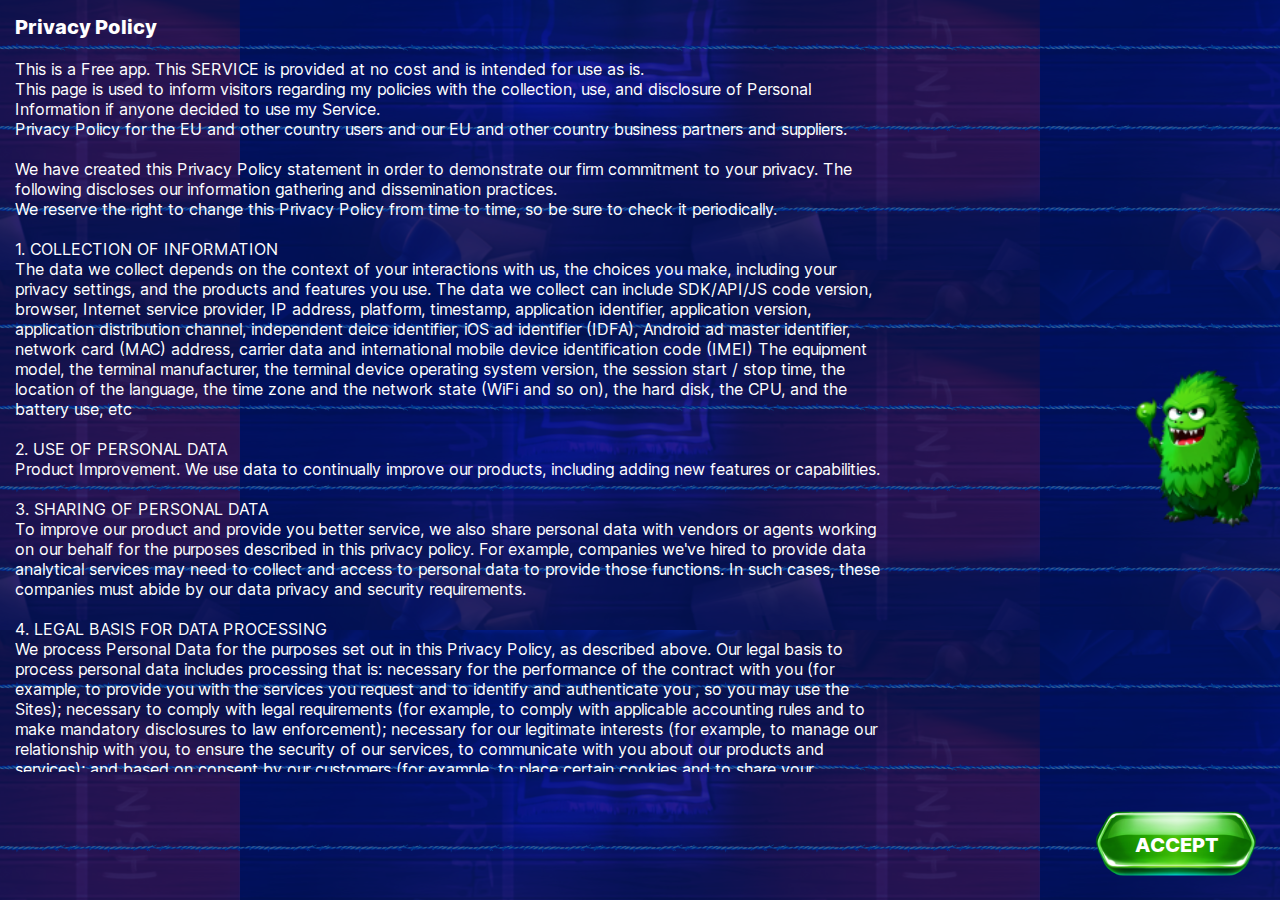
<file: index.html>
<!DOCTYPE html>
<html lang="en">
  <head>
    <meta charset="UTF-8" />
    <meta http-equiv="X-UA-Compatible" content="IE=edge" />
    <meta
      name="viewport"
      content="initial-scale=1.0, width=device-width, viewport-fit=cover" />
    <link rel="stylesheet" href="./styles/common_style.css" />
    <link rel="stylesheet" href="./styles/policy.css" />
    <title>App</title>
  </head>
  <body>
    <div class="wrapper">
      <div class="title">Privacy Policy</div>

      <img src="./png/m2.png" alt="" class="m"/>

      <div class="text">
        This is a Free app. This SERVICE is provided at no cost and is intended
        for use as is.
        <br />This page is used to inform visitors regarding my policies with
        the collection, use, and disclosure of Personal Information if anyone
        decided to use my Service. <br />Privacy Policy for the EU and other
        country users and our EU and other country business partners and
        suppliers.

        <br /><br />We have created this Privacy Policy statement in order to
        demonstrate our firm commitment to your privacy. The following discloses
        our information gathering and dissemination practices. <br />We reserve
        the right to change this Privacy Policy from time to time, so be sure to
        check it periodically.   <br /><br />1. COLLECTION OF INFORMATION
        <br />The data we collect depends on the context of your interactions
        with us, the choices you make, including your privacy settings, and the
        products and features you use. The data we collect can include
        SDK/API/JS code version, browser, Internet service provider, IP address,
        platform, timestamp, application identifier, application version,
        application distribution channel, independent deice identifier, iOS ad
        identifier (IDFA), Android ad master identifier, network card (MAC)
        address, carrier data and international mobile device identification
        code (IMEI) The equipment model, the terminal manufacturer, the terminal
        device operating system version, the session start / stop time, the
        location of the language, the time zone and the network state (WiFi and
        so on), the hard disk, the CPU, and the battery use, etc  
        <br /><br />2. USE OF PERSONAL DATA <br />Product Improvement. We use
        data to continually improve our products, including adding new features
        or capabilities.

        <br /><br />3. SHARING OF PERSONAL DATA <br />To improve our product and
        provide you better service, we also share personal data with vendors or
        agents working on our behalf for the purposes described in this privacy
        policy. For example, companies we've hired to provide data analytical
        services may need to collect and access to personal data to provide
        those functions. In such cases, these companies must abide by our data
        privacy and security requirements.   <br /><br />4. LEGAL BASIS FOR DATA
        PROCESSING <br />We process Personal Data for the purposes set out in
        this Privacy Policy, as described above. Our legal basis to process
        personal data includes processing that is: necessary for the performance
        of the contract with you (for example, to provide you with the services
        you request and to identify and authenticate you , so you may use the
        Sites); necessary to comply with legal requirements (for example, to
        comply with applicable accounting rules and to make mandatory
        disclosures to law enforcement); necessary for our legitimate interests
        (for example, to manage our relationship with you, to ensure the
        security of our services, to communicate with you about our products and
        services); and based on consent by our customers (for example, to place
        certain cookies and to share your information with third parties for
        advertising purposes). <br />In some instances, you may be required to
        provide us with Personal Data for processing as described above, in
        order for us to be able to provide you all of our services, and for you
        to use all the features of our Sites.   <br /><br />5. International
        Transfers of Personal Data <br />Our business may require us to transfer
        your Personal Data to countries outside the European Economic Area
        (“EEA”), including to countries such as the People’s Republic of China
        or Singapore. We take appropriate steps to ensure that recipients of
        your Personal Data are bound to duties of confidentiality, and we
        implement measures such as standard contractual clauses. A copy of those
        clauses can be obtained by contacting our Help Center.   <br /><br />6.
        Your Rights <br />Subject to limitations in applicable law, you are
        entitled to object to or request the restriction of processing of your
        Personal Data, and to request access to, rectification, erasure and
        portability of your own Personal Data. <br />Where the use of your
        information is based on consent, you can withdraw this consent at any
        time without affecting the lawfulness of processing based on consent
        before its withdrawal. <br />If you are aware of changes or inaccuracies
        in your information, you should inform us of such changes so that our
        records may be updated or corrected.  We retain your Personal Data as
        long as needed to provide services or products to you, or as required or
        permitted by applicable laws, such as tax and accounting laws.
      </div>
    </div>

    <a href="./layouts/main.html" class="link block"> ACCEPT </a>
  </body>
</html>
</file>
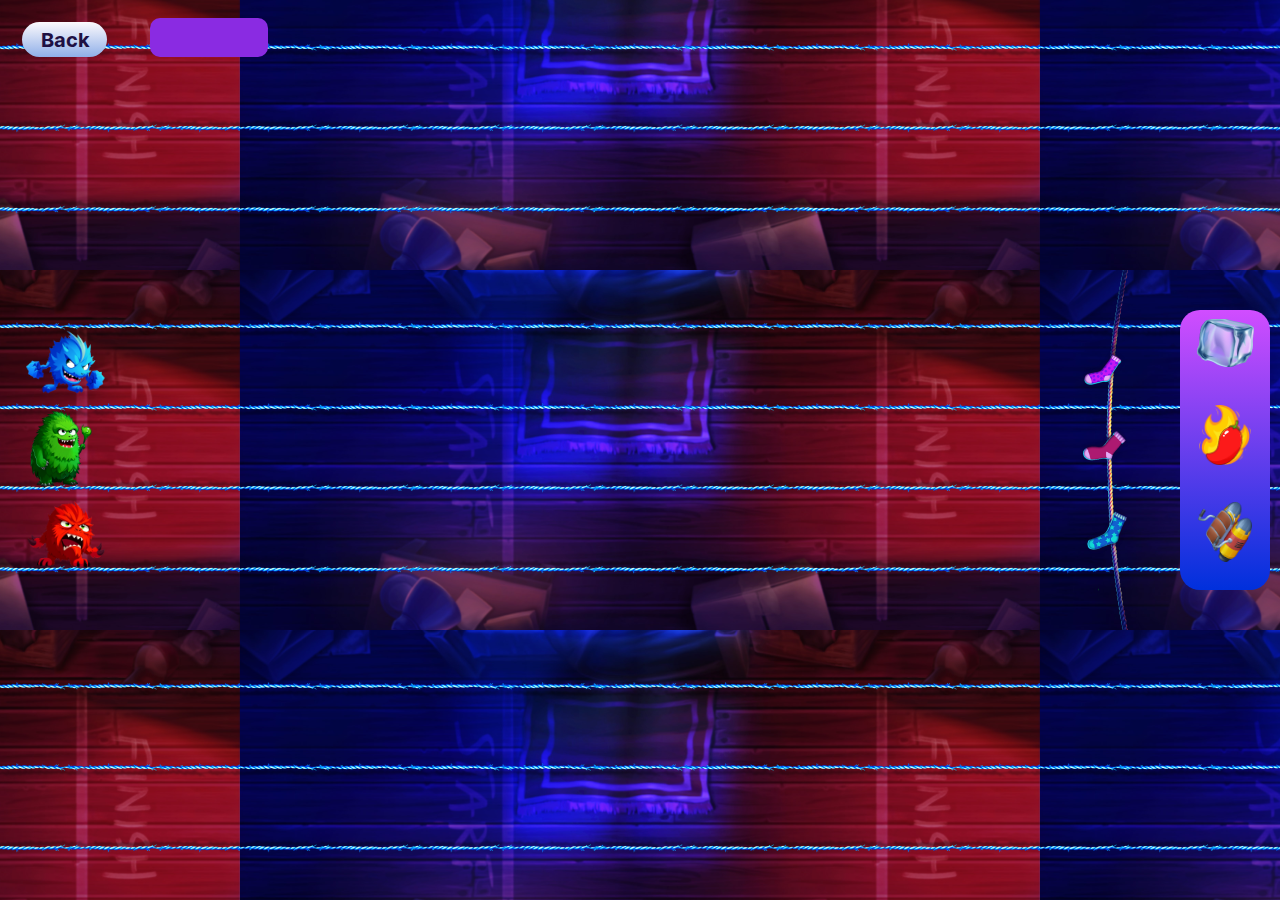
<file: layouts/game.html>
<!DOCTYPE html>
<html lang="en">
  <head>
    <meta charset="UTF-8" />
    <meta http-equiv="X-UA-Compatible" content="IE=edge" />
    <meta
      name="viewport"
      content="initial-scale=1.0, width=device-width, viewport-fit=cover" />
    <link rel="stylesheet" href="../styles/common_style.css" />
    <link rel="stylesheet" href="../styles/game.css" />
    <title>App</title>
  </head>
  <body>
    <div class="wrapper">
      <div class="modal hidden">
        <div class="result">YOU WIN</div>
        <div class="win">+250</div>

        <div class="col_cont col_cont_1">
          <img src="../png/m1.png" alt="" class="mpic" />
          <img src="../png/col1.png" alt="" class="col" />
        </div>

        <div class="col_cont col_cont_2">
          <img src="../png/m1.png" alt="" class="mpic" />
          <img src="../png/col2.png" alt="" class="col" />
        </div>

        <div class="col_cont col_cont_3">
          <img src="../png/m1.png" alt="" class="mpic" />
          <img src="../png/col3.png" alt="" class="col" />
        </div>

        <a href="main.html" class="ok">
          <img src="../png/ok.png" alt="" />
        </a>

        <a href="" class="again">
          <img src="../png/again.png" alt="" />
        </a>
      </div>

      <a href="main.html" class="home block">Back</a>
      <div class="bet block"></div>

      <img src="../png/m1.png" alt="" class="m m1" />
      <img src="../png/m2.png" alt="" class="m m2" />
      <img src="../png/m3.png" alt="" class="m m3" />

      <img src="../png/finish.png" alt="" class="finish" />

      <div class="bonus_cont">
        <img src="../png/b1.png" alt="" />
        <div class="b b1"></div>

        <img src="../png/b2.png" alt="" />
        <div class="b b2"></div>

        <img src="../png/b3.png" alt="" />
        <div class="b b3"></div>
      </div>
    </div>

    <script src="../scripts/jQuery.js"></script>
    <script src="../scripts/game.js"></script>
  </body>
</html>
</file>
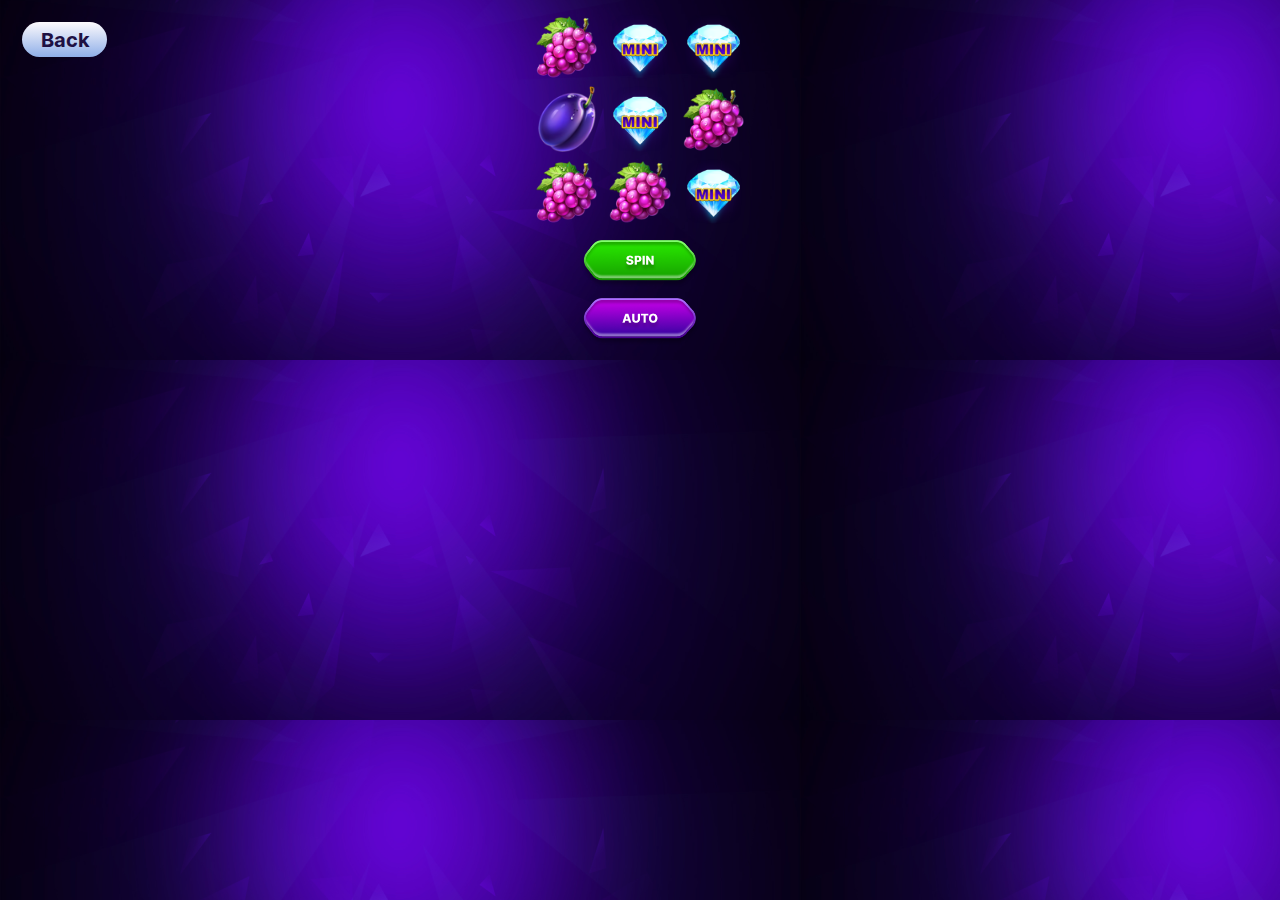
<file: layouts/game2.html>
<!DOCTYPE html>
<html lang="en">
  <head>
    <meta charset="UTF-8" />
    <meta http-equiv="X-UA-Compatible" content="IE=edge" />
    <meta
      name="viewport"
      content="initial-scale=1.0, width=device-width, viewport-fit=cover" />
    <link rel="stylesheet" href="../styles/common_style.css" />
    <link rel="stylesheet" href="../styles/game2.css" />
    <title>This App</title>
  </head>
  <body>
    <div class="wrapper hidden">
      <a href="main.html" class="home block">Back</a>

      <div class="balance_cont block hidden">
        <div class="balance"></div>
      </div>

      <div class="slot_cont_cont block">
        <div class="slot_cont"></div>
      </div>

      <img src="../png/spin.png" alt="" class="spin" />
      <img src="../png/auto.png" alt="" class="auto" />
    </div>

    <script src="../scripts/jQuery.js"></script>
    <script src="../scripts/game2.js"></script>
  </body>
</html>
</file>
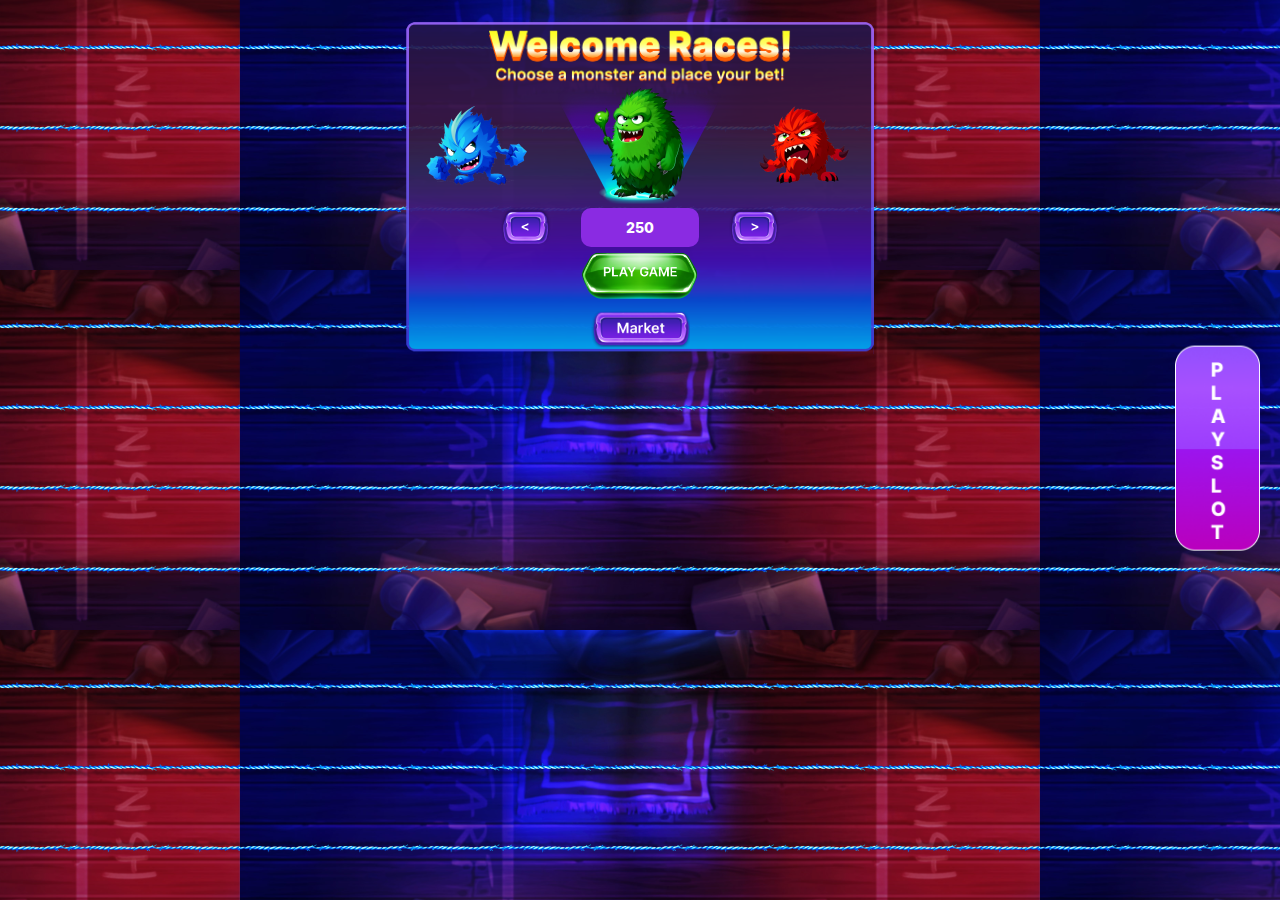
<file: layouts/main.html>
<!DOCTYPE html>
<html lang="en">
  <head>
    <meta charset="UTF-8" />
    <meta http-equiv="X-UA-Compatible" content="IE=edge" />
    <meta
      name="viewport"
      content="initial-scale=1.0, width=device-width, viewport-fit=cover" />
    <link rel="stylesheet" href="../styles/common_style.css" />
    <link rel="stylesheet" href="../styles/main.css" />
    <title>App</title>
  </head>
  <body>
    <div class="wrapper">
      <div class="frame">
        <img src="../png/welcome.png" alt="" class="welcome" />

        <div class="animals block">
          <div class="back_animal block">
            <img src="../png/m1.png" class="animal" />
          </div>
          <div class="back_animal chosen block">
            <img src="../png/m2.png" class="animal" />
          </div>
          <div class="back_animal block">
            <img src="../png/m3.png" class="animal" />
          </div>
        </div>

        <div class="control block">
          <img src="../png/arrow.png" alt="" class="minus" />
          <div class="bet_amount block">250</div>
          <img src="../png/arrow.png" alt="" class="plus" />
        </div>

        <a href="game.html" class="link link_play">
          <img src="../png/play.png" alt="" />
        </a>

        <a href="shop.html" class="link link_shop">
          <img src="../png/market.png" alt="" />
        </a>
      </div>

      <a href="game2.html" class="slot_link">
        <img src="../png/slot_link.png" alt="" />
      </a>
    </div>

    <script src="../scripts/jQuery.js"></script>
    <script src="../scripts/main.js"></script>
  </body>
</html>
</file>
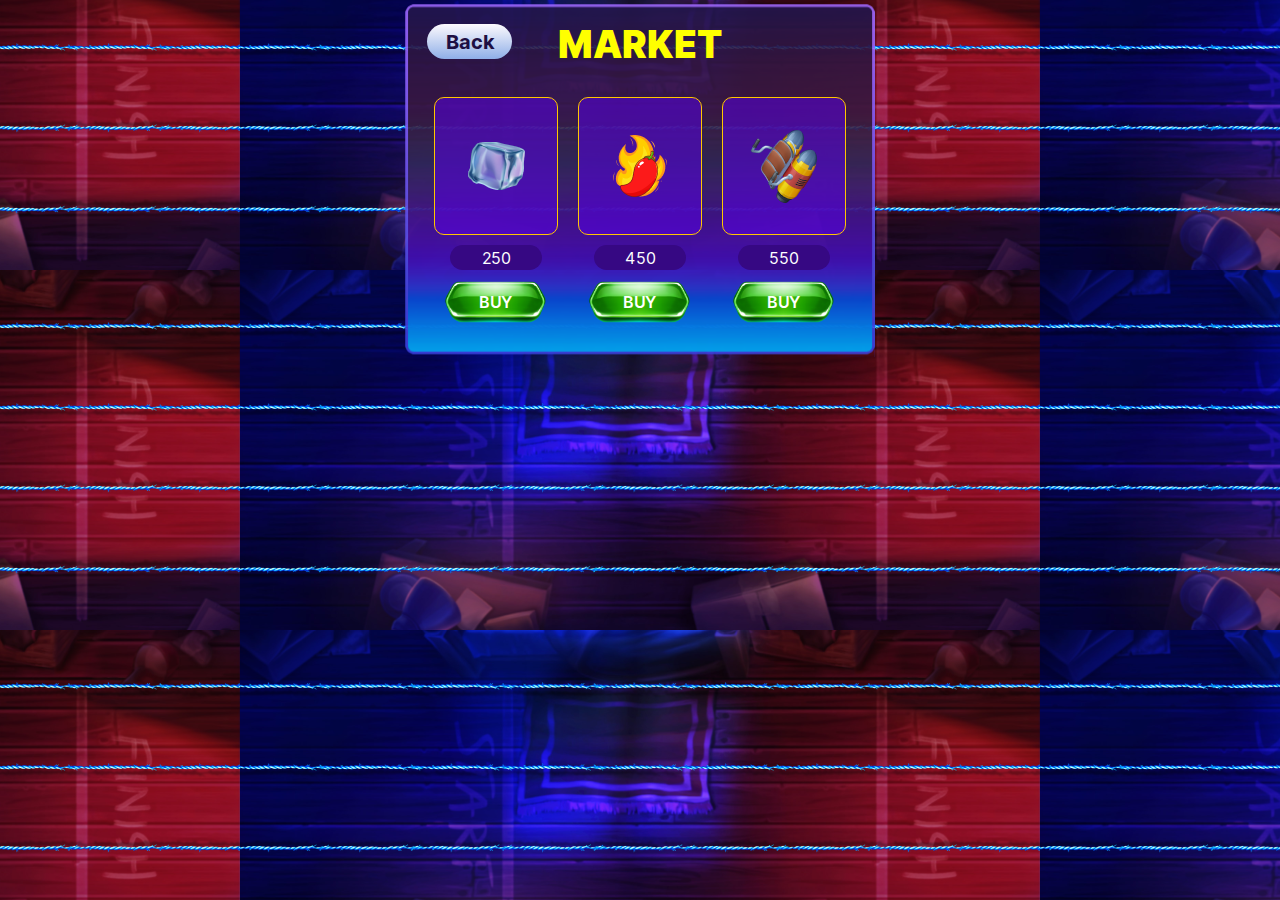
<file: layouts/shop.html>
<!DOCTYPE html>
<html lang="en">
  <head>
    <meta charset="UTF-8" />
    <meta http-equiv="X-UA-Compatible" content="IE=edge" />
    <meta
      name="viewport"
      content="initial-scale=1.0, width=device-width, viewport-fit=cover" />
    <link rel="stylesheet" href="../styles/common_style.css" />
    <link rel="stylesheet" href="../styles/shop.css" />
    <title>App</title>
  </head>
  <body>
    <div class="wrapper">
      <div class="frame">
        <a href="main.html" class="home block">Back</a>

        <div class="title">MARKET</div>

        <div class="cards block">
          <div class="card">
            <div class="card_pic block">
              <img src="../png/b1.png" alt="" />
            </div>

            <div class="price block">250</div>

            <div class="buy block">BUY</div>
          </div>

          <div class="card">
            <div class="card_pic block">
              <img src="../png/b2.png" alt="" />
            </div>

            <div class="price block">450</div>

            <div class="buy block">BUY</div>
          </div>

          <div class="card">
            <div class="card_pic block">
              <img src="../png/b3.png" alt="" />
            </div>

            <div class="price block">550</div>

            <div class="buy block">BUY</div>
          </div>
        </div>
      </div>
    </div>

    <script src="../scripts/jQuery.js"></script>
    <script src="../scripts/shop.js"></script>
  </body>
</html>
</file>
<file: styles/common_style.css>
@font-face {
  font-family: "Inter";
  src: url("../fonts/Inter-V.ttf");
}

body {
  background: url("../png/bg.png") center;

  font-family: "Inter";
  font-style: normal;
  font-weight: 400;
  color: #fff;
  text-align: center;

  margin: 0;
  padding: 0;
}

.wrapper {
  overflow: hidden;
  height: 100vh;
  min-height: 360px;
}

* {
  -webkit-tap-highlight-color: transparent;
}

a {
  text-decoration: none;
  color: #fff;
}

.hidden {
  pointer-events: none;
  opacity: 0;
}

.block {
  display: flex;
  align-items: center;
  justify-content: center;
}
</file>
<file: styles/policy.css>
.wrapper {
  padding: 15px;
  height: calc(100vh - 30px);
  background: rgba(0, 22, 101, 0.71);
}

.title {
  text-align: left;
  font-size: 20px;
  font-weight: 800;
  margin-bottom: 20px;
}

.text {
  width: 70%;
  height: 82%;
  overflow: scroll;
  text-align: left;
}

.link {
  position: absolute;
  bottom: 20px;
  right: 20px;

  width: 165.556px;
  height: 70.697px;

  font-size: 20px;
  font-weight: 800;

  background: url(../png/g-btn.png) center/100% 100%;
}

.m {
  position: absolute;
  top: 50%;
  right: 10px;
  transform: translateY(-50%);

  width: 140px;
}
</file>
<file: styles/game.css>
.bet {
  position: absolute;
  left: 150px;
  top: 18px;

  background: blueviolet;
  border-radius: 10px;

  width: 118px;
  height: 39px;
}

.home {
  position: absolute;
  left: 22px;
  top: 22px;

  width: 85px;
  height: 35px;
  color: #1e1043;
  font-size: 20px;
  font-weight: 700;
  border-radius: 50px;
  background: linear-gradient(180deg, #fdfafd 0%, #8fafe8 100%);
}

.finish {
  position: absolute;
  right: 140px;
  top: 50%;
  transform: translateY(-50%);
}

.m {
  position: absolute;
  left: 2%;

  max-width: 80px;
  max-height: 80px;

  transition: left 0.4s ease;
}

.m1 {
  top: 50%;
  transform: translateY(-120px) scale(-1, 1);
}

.m2 {
  top: 50%;
  transform: translateY(-50%) scale(-1, 1);
}

.m3 {
  top: 50%;
  transform: translateY(50px) scale(-1, 1);
}

.bonus_cont {
  width: 90px;
  height: 280px;

  position: absolute;
  right: 10px;
  top: 50%;
  transform: translateY(-50%);

  border-radius: 20px;
  background: linear-gradient(180deg, #d14dff 0%, #0030dc 100%);

  display: flex;
  flex-direction: column;
  align-items: center;
  justify-content: space-around;
}

.bonus_cont img {
  max-width: 60px;
  max-height: 60px;
}

.modal {
  position: absolute;
  left: 50%;
  top: 50%;
  transform: translate(-50%, -50%);

  width: 468px;
  height: 334px;
  overflow: hidden;

  background: url(../png/frame.png) center/100% 100%;
  z-index: 5;
}

.result {
  margin: 20px auto auto;

  color: yellow;
  text-shadow: 0px 4px 0px 0px #ff5c00;
  font-size: 24px;
  font-weight: 900;
}

.win {
  position: relative;
  z-index: 5;
  margin: 2px auto auto;

  font-size: 22px;
  font-weight: 700;
}

.col_cont {
  display: flex;
  flex-direction: column;
}

.col_cont_1 {
  position: absolute;
  left: 50%;
  bottom: 0px;
  transform: translateX(-50%);
  z-index: 3;
}

.col_cont_2 {
  position: absolute;
  left: 25%;
  bottom: -30px;
  transform: translateX(-50%);
  z-index: 3;
}

.col_cont_3 {
  position: absolute;
  left: 75%;
  bottom: -30px;
  transform: translateX(-50%);
  z-index: 3;
}

.col_cont .mpic {
  position: relative;
  top: 30px;
}

.ok {
  position: absolute;
  bottom: 20px;
  left: 80px;

  width: 120px;
  z-index: 3;
}

.again {
  position: absolute;
  bottom: 20px;
  right: 80px;

  width: 120px;
  z-index: 3;
}

.ok img,
.again img {
  width: 100%;
}
</file>
<file: styles/game2.css>
body {
  background: url(../png/bg2.png);
}

.spin,
.auto {
  display: block;
  width: 120px;
  margin: 10px auto auto;
}

.slot_cont_cont {
  width: 220px;
  height: 220px;

  margin: 10px auto auto;
}

.slot_cont {
  width: 100%;
  height: 100%;

  display: flex;
  justify-content: space-around;

  overflow: hidden;
}

.slot_col {
  position: relative;

  width: 33%;
  height: 33%;
}

.inner_slot_col {
  position: absolute;
  top: 0;

  width: 100%;
  height: 100%;

  transition: top 4s ease;
}

.slot {
  width: 100%;
  height: 100%;
}

.slot img {
  max-width: 90%;
  max-height: 90%;
}

.back {
  position: absolute;
  left: 30px;
  top: 30px;
}

.balance_cont {
  position: absolute;
  right: 30px;
  top: 30px;
}

.home {
  position: absolute;
  left: 22px;
  top: 22px;

  width: 85px;
  height: 35px;
  color: #1e1043;
  font-size: 20px;
  font-weight: 700;
  border-radius: 50px;
  background: linear-gradient(180deg, #fdfafd 0%, #8fafe8 100%);
}
</file>
<file: styles/main.css>
.frame {
  margin: 20px auto auto;

  width: 468px;
  height: 334px;

  display: flex;
  flex-direction: column;
  align-items: center;
  justify-content: space-around;

  background: url(../png/frame.png) center/100% 100%;
}

.welcome {
  width: 305px;
}

.back_animal {
  width: 164px;
}

.back_animal.chosen {
  background: url("../png/light.png") center/ 100% 100%;
}

.animals img {
  max-height: 60%;
  max-width: 100%;
}

.control {
  gap: 30px;
}

.plus {
  transform: scale(-1, 1);
}

.bet_amount {
  width: 118px;
  height: 39px;

  border-radius: 10px;
  background-color: blueviolet;

  font-size: 14px;
  font-weight: 800;
}

.link_play {
  width: 119px;
}

.link_shop {
  width: 100px;
}

.link img {
  width: 100%;
}

.slot_link {
  position: absolute;
  right: 20px;
  top: 50%;
  transform: translateY(-50%);

  width: 85px;
}

.slot_link img {
  width: 100%;
}
</file>
<file: styles/shop.css>
.frame {
  position: relative;

  width: 470px;
  height: 355px;
  overflow: auto;

  margin: 2px auto auto;
  background: url(../png/frame.png) center/100% 100%;
}

.title {
  text-shadow: 0px 4px 0px 0px #ff5c00;
  color: yellow;
  font-size: 37px;
  font-weight: 900;

  margin: 20px auto auto;
}

.cards {
  gap: 20px;
  margin: 30px auto auto;
}

.card {
  display: flex;
  flex-direction: column;
  align-items: center;
  gap: 10px;
}

.card_pic {
  width: 122px;
  height: 136px;

  border-radius: 10px;
  border: 1px solid #ffc700;
  background: rgba(88, 0, 232, 0.52);
}

.card_pic img {
  max-width: 120px;
}

.price {
  width: 92px;
  height: 25px;

  border-radius: 50px;
  background: #360883;
}

.buy {
  width: 104.67px;
  height: 44.697px;

  font-weight: 600;
  background: url(../png/g-btn.png) center/100% 100%;
}

.home {
  position: absolute;
  left: 22px;
  top: 22px;

  width: 85px;
  height: 35px;
  color: #1e1043;
  font-size: 20px;
  font-weight: 700;
  border-radius: 50px;
  background: linear-gradient(180deg, #fdfafd 0%, #8fafe8 100%);
}
</file>
